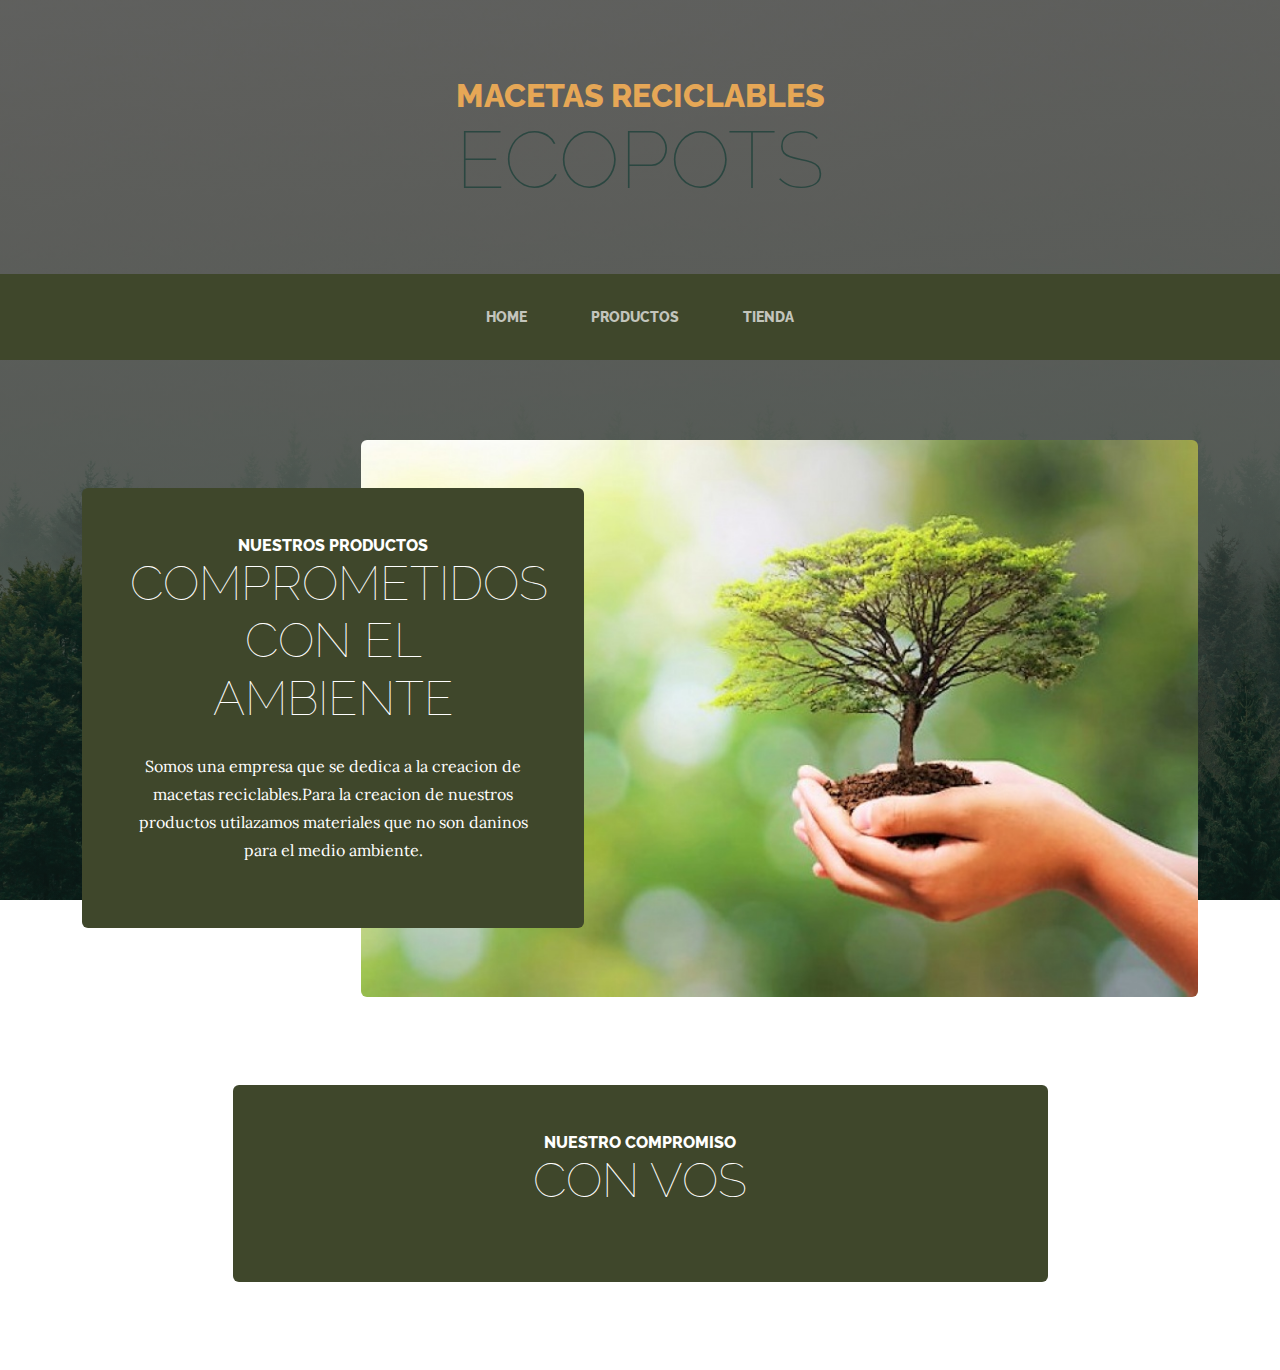
<file: index.html>
<!DOCTYPE html>
<html lang="en">
    <head>
        <meta charset="utf-8" />
        <meta name="viewport" content="width=device-width, initial-scale=1, shrink-to-fit=no" />
        <meta name="description" content="" />
        <meta name="author" content="" />
        <title>EcoPots - Bienvenido </title>
        <link rel="icon" type="image/x-icon" href="assets/favicon.ico" />
        <!-- Google fonts-->
        <link href="https://fonts.googleapis.com/css?family=Raleway:100,100i,200,200i,300,300i,400,400i,500,500i,600,600i,700,700i,800,800i,900,900i" rel="stylesheet" />
        <link href="https://fonts.googleapis.com/css?family=Lora:400,400i,700,700i" rel="stylesheet" />
        <!-- Core theme CSS (includes Bootstrap)-->
        <link href="css/styles.css" rel="stylesheet" />
    </head>
    <body>
        <header>
            <h1 class="site-heading text-center text-faded d-none d-lg-block">
                <span class="site-heading-upper text-primary mb-3">Macetas reciclables
                </span>
                <span class="site-heading-lower">EcoPots</span>
            </h1>
        </header>
        <!-- Navigation-->
        <nav class="navbar navbar-expand-lg navbar-dark py-lg-4" id="mainNav">
            <div class="container">
                <a class="navbar-brand text-uppercase fw-bold d-lg-none" href="index.html">hola</a>
                <button class="navbar-toggler" type="button" data-bs-toggle="collapse" data-bs-target="#navbarSupportedContent" aria-controls="navbarSupportedContent" aria-expanded="false" aria-label="Toggle navigation"><span class="navbar-toggler-icon"></span></button>
                <div class="collapse navbar-collapse" id="navbarSupportedContent">
                    <ul class="navbar-nav mx-auto">
                        <li class="nav-item px-lg-4"><a class="nav-link text-uppercase" href="index.html">home</a></li>
                        <!-- <li class="nav-item px-lg-4"><a class="nav-link text-uppercase" href="about.html">acerca de</a></li> -->
                        <li class="nav-item px-lg-4"><a class="nav-link text-uppercase" href="products.html">Productos</a></li>
                        <li class="nav-item px-lg-4"><a class="nav-link text-uppercase" href="store.html">tienda</a></li>
                    </ul>
                </div>
            </div>
        </nav>
        <section class="page-section clearfix">
            <div class="container">
                <div class="intro">
                    <img class="intro-img img-fluid mb-3 mb-lg-0 rounded" src="assets/img/intro.jpg" alt="..." />
                    <div class="intro-text left-0 text-center bg-faded p-5 rounded">
                        <h2 class="section-heading mb-4">
                            <span class="section-heading-upper">Nuestros productos</span>
                            <span class="section-heading-lower">Comprometidos con el ambiente</span>
                        </h2>
                        <p class="mb-3 text-white"> Somos una empresa que se dedica a la creacion de macetas reciclables.Para la creacion de nuestros productos utilazamos materiales que no son daninos para el medio ambiente. </p>
                        <!-- <div class="intro-button mx-auto"><a class="btn btn-primary btn-xl" href="#!">Visitanos </a></div> -->
                    </div>
                </div>
            </div>
        </section>
        <section class="page-section cta">
            <div class="container">
                <div class="row">
                    <div class="col-xl-9 mx-auto">
                        <div class="cta-inner bg-faded text-center rounded">
                            <h2 class="section-heading mb-4">
                                <span class="section-heading-upper">Nuestro compromiso</span>
                                <span class="section-heading-lower">con vos</span>
                            </h2>
                            <p class="mb-0">   </p>
                        </div>
                    </div>
                </div>
            </div>
        </section>
        <!-- <footer class="footer text-faded text-center py-5">
            <div class="container"><p class="m-0 small">Copyright &copy; Your Website 2023</p></div>
        </footer> -->
        <!-- Bootstrap core JS-->
        <script src="https://cdn.jsdelivr.net/npm/bootstrap@5.2.3/dist/js/bootstrap.bundle.min.js"></script>
        <!-- Core theme JS-->
        <script src="js/scripts.js"></script>
    </body>
</html>
</file>
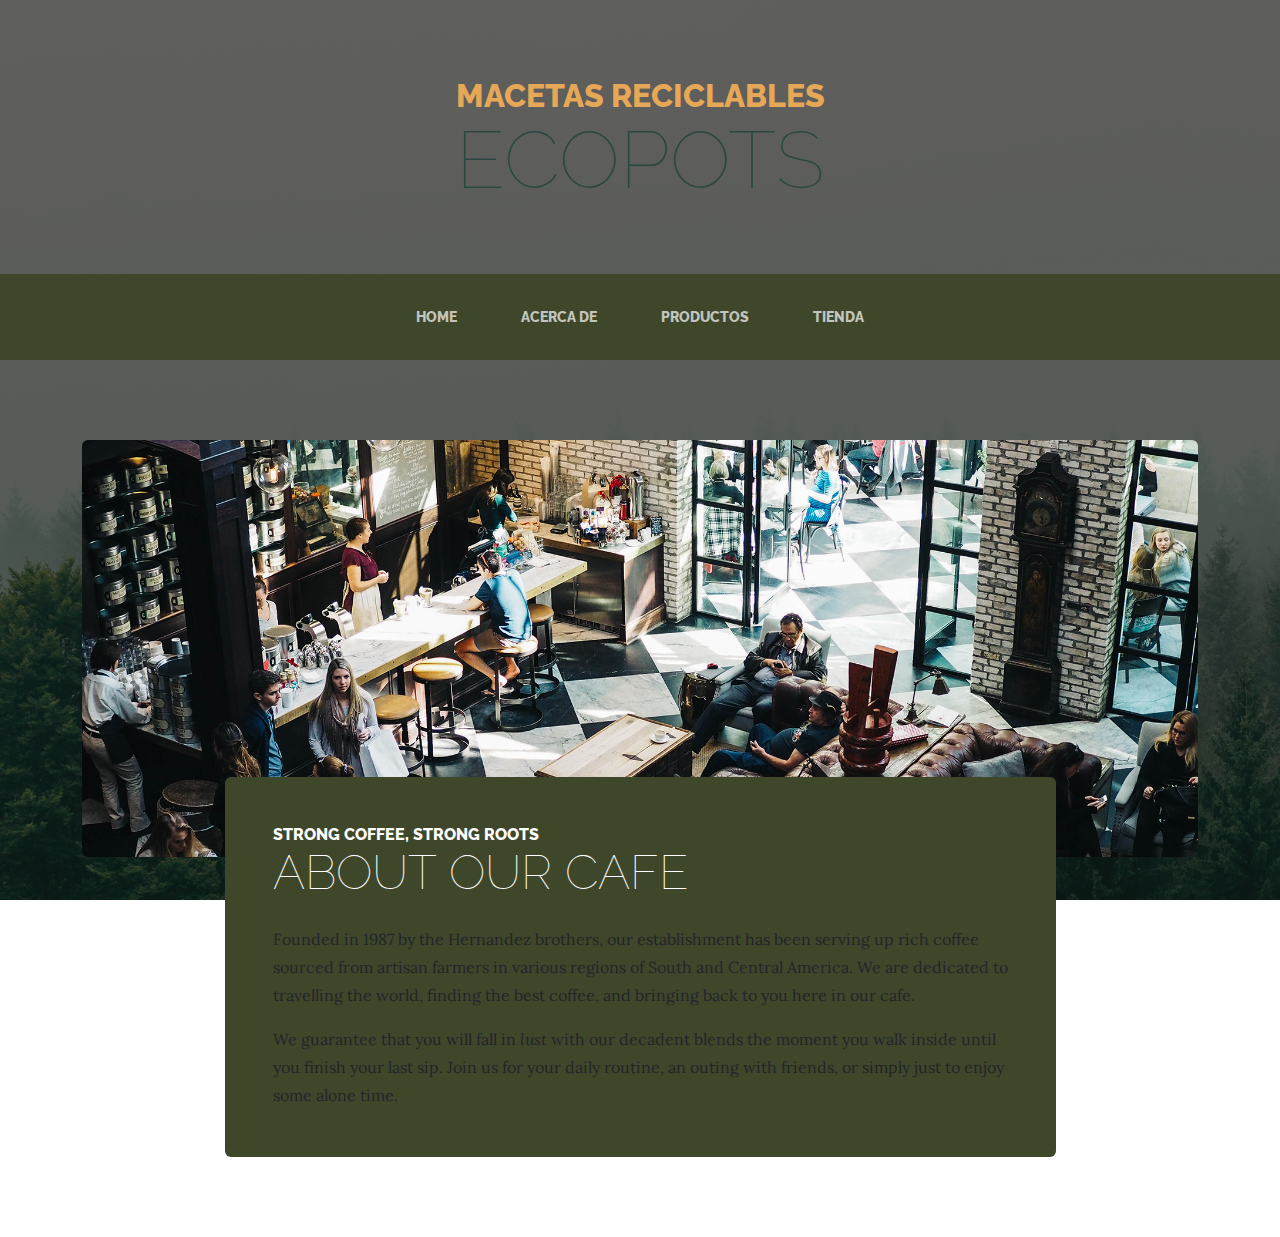
<file: about.html>
<!DOCTYPE html>
<html lang="en">
    <head>
        <meta charset="utf-8" />
        <meta name="viewport" content="width=device-width, initial-scale=1, shrink-to-fit=no" />
        <meta name="description" content="" />
        <meta name="author" content="" />
        <title>EcoPots - Bienvenido</title>
        <link rel="icon" type="image/x-icon" href="assets/favicon.ico" />
        <!-- Google fonts-->
        <link href="https://fonts.googleapis.com/css?family=Raleway:100,100i,200,200i,300,300i,400,400i,500,500i,600,600i,700,700i,800,800i,900,900i" rel="stylesheet" />
        <link href="https://fonts.googleapis.com/css?family=Lora:400,400i,700,700i" rel="stylesheet" />
        <!-- Core theme CSS (includes Bootstrap)-->
        <link href="css/styles.css" rel="stylesheet" />
    </head>
    <body>
        <header>
            <h1 class="site-heading text-center text-faded d-none d-lg-block">
                <span class="site-heading-upper text-primary mb-3">Macetas Reciclables</span>
                <span class="site-heading-lower">EcoPots</span>
            </h1>
        </header>
        <!-- Navigation-->
        <nav class="navbar navbar-expand-lg navbar-dark py-lg-4" id="mainNav">
            <div class="container">
                <a class="navbar-brand text-uppercase fw-bold d-lg-none" href="index.html">Start Bootstrap</a>
                <button class="navbar-toggler" type="button" data-bs-toggle="collapse" data-bs-target="#navbarSupportedContent" aria-controls="navbarSupportedContent" aria-expanded="false" aria-label="Toggle navigation"><span class="navbar-toggler-icon"></span></button>
                <div class="collapse navbar-collapse" id="navbarSupportedContent">
                    <ul class="navbar-nav mx-auto">
                        <li class="nav-item px-lg-4"><a class="nav-link text-uppercase" href="index.html">Home</a></li>
                        <li class="nav-item px-lg-4"><a class="nav-link text-uppercase" href="about.html">ACERCA DE</a></li>
                        <li class="nav-item px-lg-4"><a class="nav-link text-uppercase" href="products.html">PRODUCTOS</a></li>
                        <li class="nav-item px-lg-4"><a class="nav-link text-uppercase" href="store.html">TIENDA</a></li>
                    </ul>
                </div>
            </div>
        </nav>
        <section class="page-section about-heading">
            <div class="container">
                <img class="img-fluid rounded about-heading-img mb-3 mb-lg-0" src="assets/img/about.jpg" alt="..." />
                <div class="about-heading-content">
                    <div class="row">
                        <div class="col-xl-9 col-lg-10 mx-auto">
                            <div class="bg-faded rounded p-5">
                                <h2 class="section-heading mb-4">
                                    <span class="section-heading-upper">Strong Coffee, Strong Roots</span>
                                    <span class="section-heading-lower">About Our Cafe</span>
                                </h2>
                                <p>Founded in 1987 by the Hernandez brothers, our establishment has been serving up rich coffee sourced from artisan farmers in various regions of South and Central America. We are dedicated to travelling the world, finding the best coffee, and bringing back to you here in our cafe.</p>
                                <p class="mb-0">
                                    We guarantee that you will fall in
                                    <em>lust</em>
                                    with our decadent blends the moment you walk inside until you finish your last sip. Join us for your daily routine, an outing with friends, or simply just to enjoy some alone time.
                                </p>
                            </div>
                        </div>
                    </div>
                </div>
            </div>
        </section>
       <!--  <footer class="footer text-faded text-center py-5">
            <div class="container"><p class="m-0 small">Copyright &copy; Your Website 2023</p></div>
        </footer> -->
        <!-- Bootstrap core JS-->
        <script src="https://cdn.jsdelivr.net/npm/bootstrap@5.2.3/dist/js/bootstrap.bundle.min.js"></script>
        <!-- Core theme JS-->
        <script src="js/scripts.js"></script>
    </body>
</html>
</file>
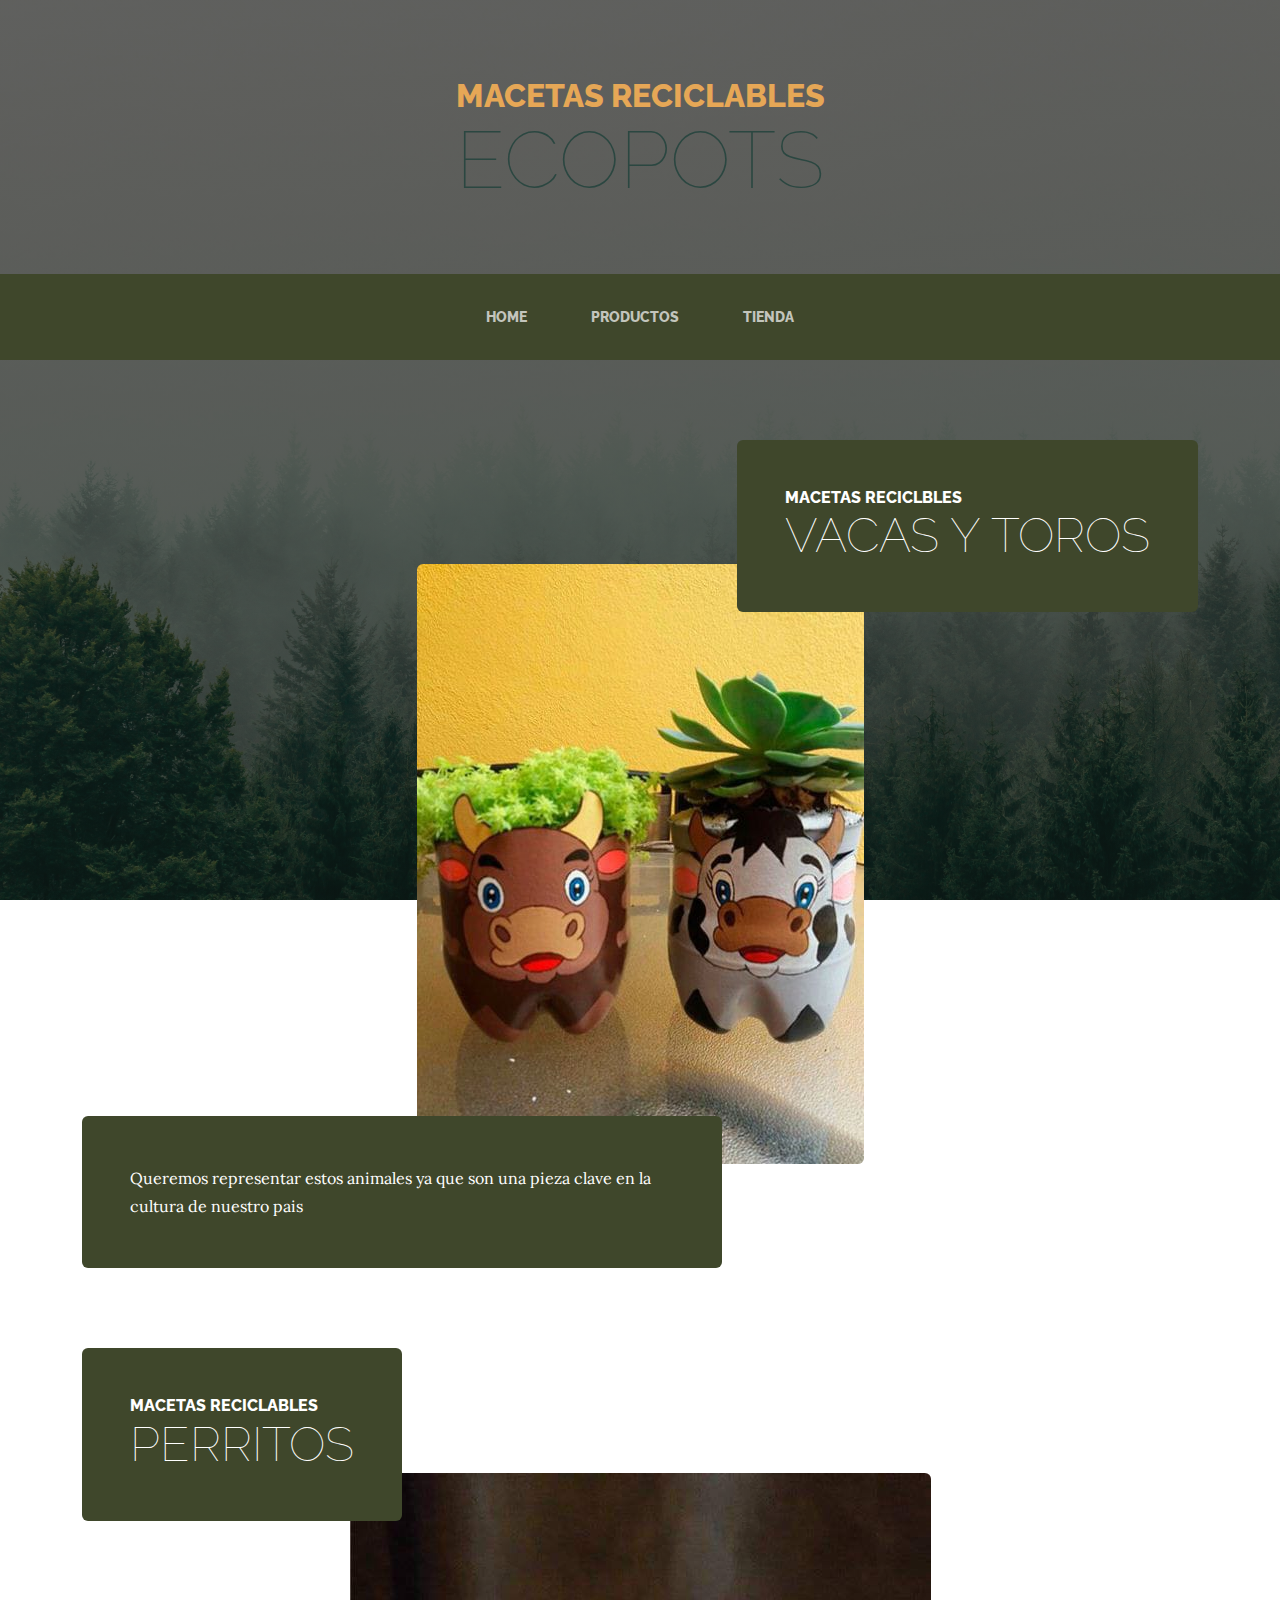
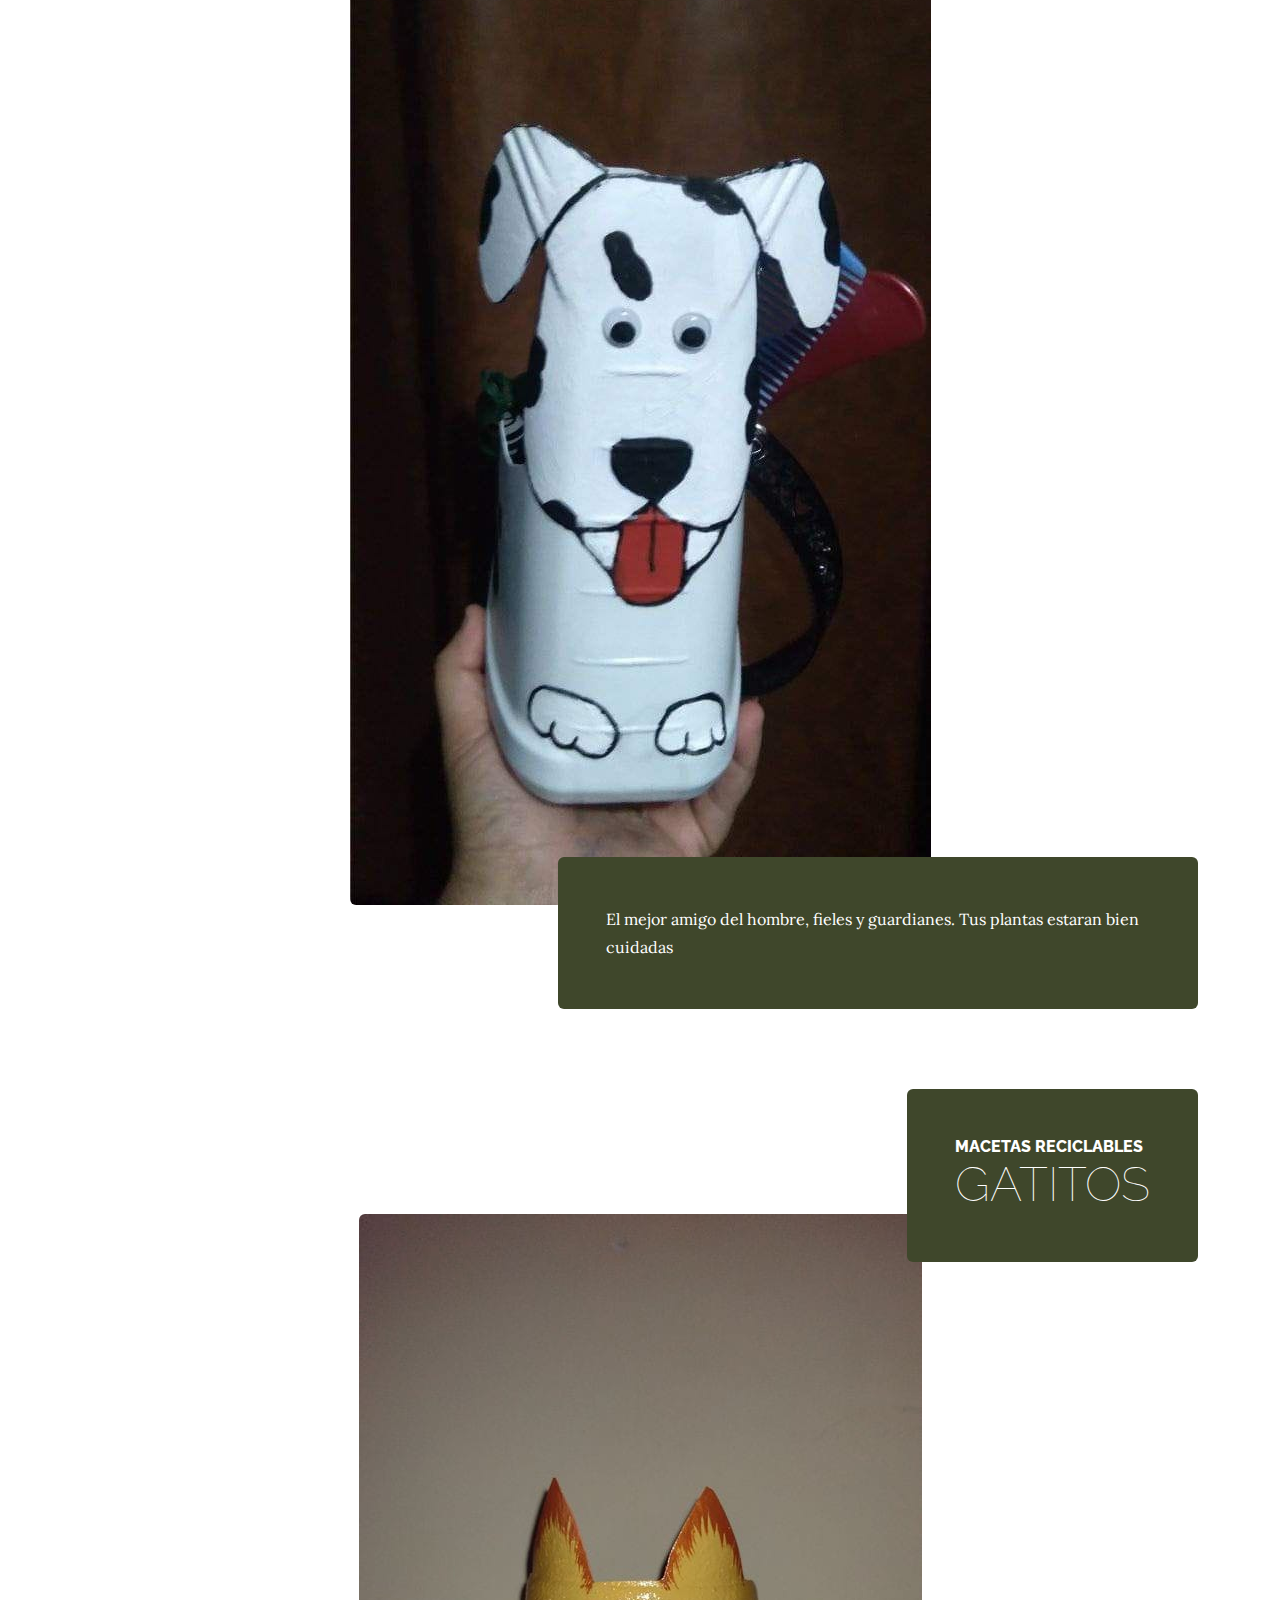
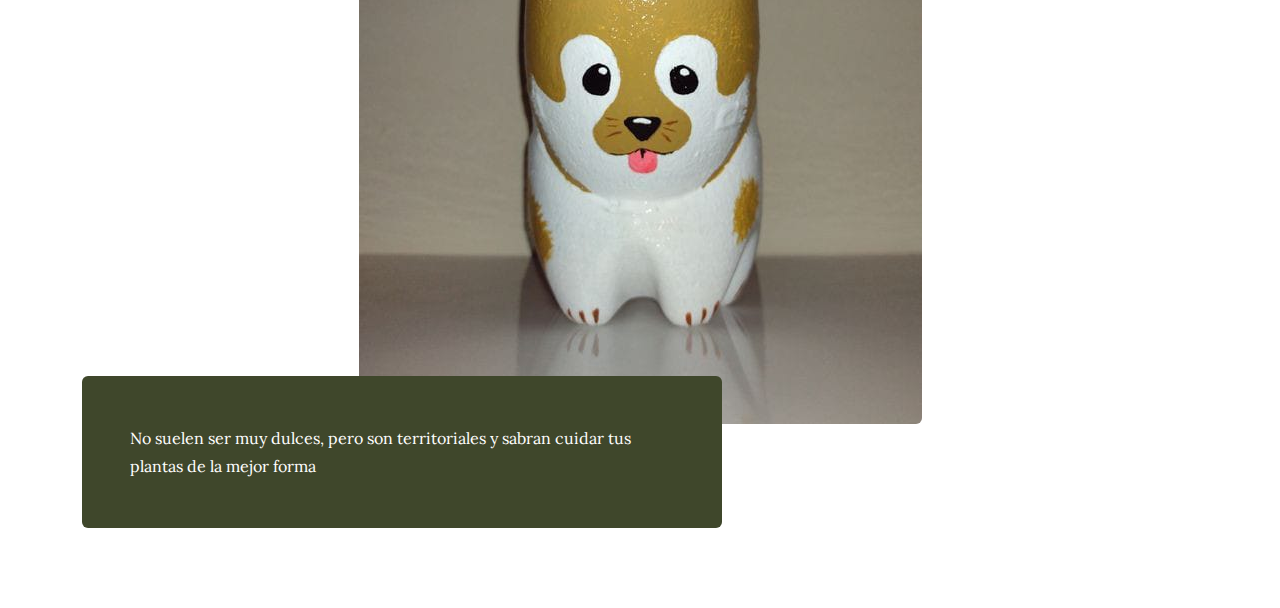
<file: products.html>
<!DOCTYPE html>
<html lang="en">
    <head>
        <meta charset="utf-8" />
        <meta name="viewport" content="width=device-width, initial-scale=1, shrink-to-fit=no" />
        <meta name="description" content="" />
        <meta name="author" content="" />
        <title>EcoPots - Bienvenido</title>
        <link rel="icon" type="image/x-icon" href="assets/favicon.ico" />
        <!-- Google fonts-->
        <link href="https://fonts.googleapis.com/css?family=Raleway:100,100i,200,200i,300,300i,400,400i,500,500i,600,600i,700,700i,800,800i,900,900i" rel="stylesheet" />
        <link href="https://fonts.googleapis.com/css?family=Lora:400,400i,700,700i" rel="stylesheet" />
        <!-- Core theme CSS (includes Bootstrap)-->
        <link href="css/styles.css" rel="stylesheet" />
    </head>
    <body>
        <header>
            <h1 class="site-heading text-center text-faded d-none d-lg-block">
                <span class="site-heading-upper text-primary mb-3">Macetas reciclables</span>
                <span class="site-heading-lower">EcoPots</span>
            </h1></span>
            </h1>
        </header>
        <!-- Navigation-->
        <nav class="navbar navbar-expand-lg navbar-dark py-lg-4" id="mainNav">
            <div class="container">
                <a class="navbar-brand text-uppercase fw-bold d-lg-none" href="index.html">Start Bootstrap</a>
                <button class="navbar-toggler" type="button" data-bs-toggle="collapse" data-bs-target="#navbarSupportedContent" aria-controls="navbarSupportedContent" aria-expanded="false" aria-label="Toggle navigation"><span class="navbar-toggler-icon"></span></button>
                <div class="collapse navbar-collapse" id="navbarSupportedContent">
                    <ul class="navbar-nav mx-auto">
                        <li class="nav-item px-lg-4"><a class="nav-link text-uppercase" href="index.html">Home</a></li>
                        <!-- <li class="nav-item px-lg-4"><a class="nav-link text-uppercase" href="about.html">Acerca de </a></li> -->
                        <li class="nav-item px-lg-4"><a class="nav-link text-uppercase" href="products.html">Productos</a></li>
                        <li class="nav-item px-lg-4"><a class="nav-link text-uppercase" href="store.html">Tienda</a></li>
                    </ul>
                </div>
            </div>
        </nav>
        <section class="page-section">
            <div class="container">
                <div class="product-item">
                    <div class="product-item-title d-flex">
                        <div class="bg-faded p-5 d-flex ms-auto rounded">
                            <h2 class="section-heading mb-0">
                                <span class="section-heading-upper">Macetas reciclbles</span>
                                <span class="section-heading-lower text-white
                                +">Vacas y Toros</span>
                            </h2>
                        </div>
                    </div>
                    <img class="product-item-img mx-auto d-flex rounded img-fluid mb-3 mb-lg-0" src="assets/img/products-01.jpg" alt="..." />
                    <div class="product-item-description d-flex me-auto">
                        <div class="bg-faded p-5 rounded"><p class="mb-0 text-white"> Queremos representar estos animales ya que son una pieza clave en la cultura de nuestro pais<!-- We take pride in our work, and it shows. Every time you order a beverage from us, we guarantee that it will be an experience worth having. Whether it's our world famous Venezuelan Cappuccino, a refreshing iced herbal tea, or something as simple as a cup of speciality sourced black coffee, you will be coming back for more. --></p></div>
                    </div>
                </div>
            </div>
        </section>
        <section class="page-section">
            <div class="container">
                <div class="product-item">
                    <div class="product-item-title d-flex">
                        <div class="bg-faded p-5 d-flex me-auto rounded">
                            <h2 class="section-heading mb-0">
                                <span class="section-heading-upper">Macetas reciclables</span>
                                <span class="section-heading-lower">Perritos</span>
                            </h2>
                        </div>
                    </div>
                    <img class="product-item-img mx-auto d-flex rounded img-fluid mb-3 mb-lg-0" src="assets/img/products-02.jpg" alt="..." />
                    <div class="product-item-description d-flex ms-auto">
                        <div class="bg-faded p-5 rounded"><p class="mb-0 text-white">El mejor amigo del hombre, fieles y guardianes. Tus plantas estaran bien cuidadas<!-- Our seasonal menu features delicious snacks, baked goods, and even full meals perfect for breakfast or lunchtime. We source our ingredients from local, oragnic farms whenever possible, alongside premium vendors for specialty goods. --></p></div>
                    </div>
                </div>
            </div>
        </section>
        <section class="page-section">
            <div class="container">
                <div class="product-item">
                    <div class="product-item-title d-flex">
                        <div class="bg-faded p-5 d-flex ms-auto rounded">
                            <h2 class="section-heading mb-0">
                                <span class="section-heading-upper">Macetas reciclables</span>
                                <span class="section-heading-lower">Gatitos</span>
                            </h2>
                        </div>
                    </div>
                    <img class="product-item-img mx-auto d-flex rounded img-fluid mb-3 mb-lg-0" src="assets/img/products-03.jpg" alt="..." />
                    <div class="product-item-description d-flex me-auto">
                        <div class="bg-faded p-5 rounded"><p class="mb-0 text-white">No suelen ser muy dulces, pero son territoriales y sabran cuidar tus plantas de la mejor forma</p></div>
                    </div>
                </div>
            </div>
        </section>
        <!-- <footer class="footer text-faded text-center ">
            <div class="container"><p class="m-0 small">Copyright &copy; Your Website 2023</p></div>
        </footer> -->
        <!-- Bootstrap core JS-->
        <script src="https://cdn.jsdelivr.net/npm/bootstrap@5.2.3/dist/js/bootstrap.bundle.min.js"></script>
        <!-- Core theme JS-->
        <script src="js/scripts.js"></script>
    </body>
</html>
</file>
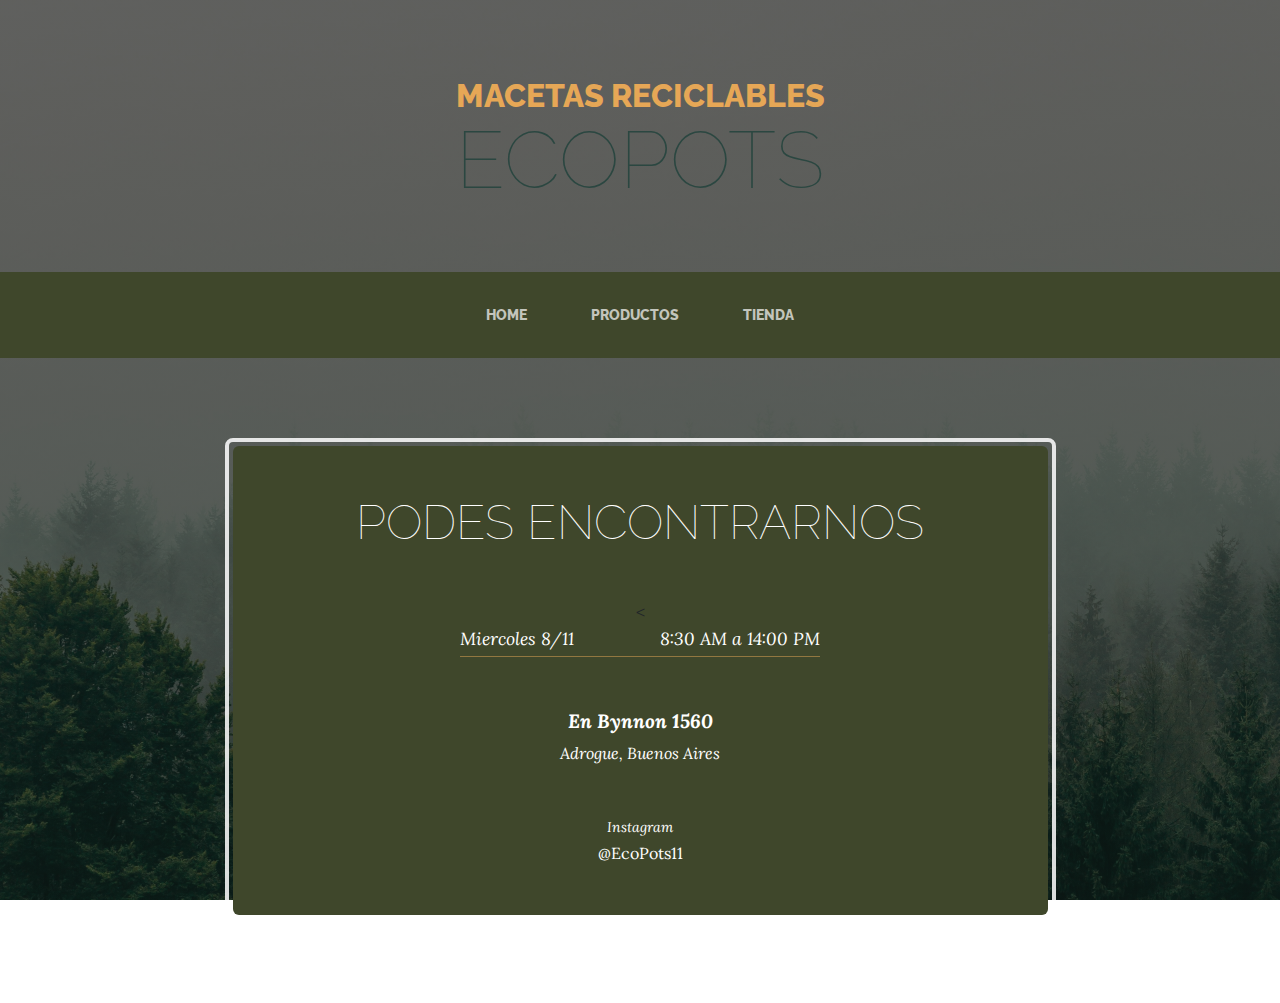
<file: store.html>
<!DOCTYPE html0>
<html lang0="en">
    <head>
        <meta charset="utf-8" />
        <meta name="viewport" content="width=device-width, initial-scale=1, shrink-to-fit=no" />
        <meta name="description" content="" />
        <meta name="author" content="" />
        <title>EcoPots - Bienvenido </title>
        <link rel="icon" type="image/x-icon" href="assets/favicon.ico" />
        <!-- Google fonts-->
        <link href="https://fonts.googleapis.com/css?family=Raleway:100,100i,200,200i,300,300i,400,400i,500,500i,600,600i,700,700i,800,800i,900,900i" rel="stylesheet" />
        <link href="https://fonts.googleapis.com/css?family=Lora:400,400i,700,700i" rel="stylesheet" />
        <!-- Core theme CSS (includes Bootstrap)-->
        <link href="css/styles.css" rel="stylesheet" />
    </head>
    <body>
        <header>
            <h1 class="site-heading text-center text-faded d-none d-lg-block">
                <span class="site-heading-upper text-primary mb-3">Macetas Reciclables</span>
                <span class="site-heading-lower">EcoPots</span>
            </h1>
        </header>
        <!-- Navigation-->
        <nav class="navbar navbar-expand-lg navbar-dark py-lg-4" id="mainNav">
            <div class="container">
                <a class="navbar-brand text-uppercase fw-bold d-lg-none" href="index.html">Start Bootstrap</a>
                <button class="navbar-toggler" type="button" data-bs-toggle="collapse" data-bs-target="#navbarSupportedContent" aria-controls="navbarSupportedContent" aria-expanded="false" aria-label="Toggle navigation"><span class="navbar-toggler-icon"></span></button>
                <div class="collapse navbar-collapse" id="navbarSupportedContent">
                    <ul class="navbar-nav mx-auto">
                        <li class="nav-item px-lg-4"><a class="nav-link text-uppercase" href="index.html">Home</a></li>
                        <!-- <li class="nav-item px-lg-4"><a class="nav-link text-uppercase" href="about.html">Acerca de</a></li> -->
                        <li class="nav-item px-lg-4"><a class="nav-link text-uppercase" href="products.html">Productos</a></li>
                        <li class="nav-item px-lg-4"><a class="nav-link text-uppercase" href="store.html">Tienda</a></li>
                    </ul>
                </div>
            </div>
        </nav>
        <section class="page-section cta">
            <div class="container">
                <div class="row">
                    <div class="col-xl-9 mx-auto">
                        <div class="cta-inner bg-faded text-center rounded">
                            <h2 class="section-heading mb-5">
                                <!-- <span class="section-heading-upper">Podes encontrarnos</span> -->
                                <span class="section-heading-lower">Podes encontrarnos</span>
                            </h2>
                            <ul class="list-unstyled list-hours mb-5 text-left mx-auto">
                                <<!-- li class="list-unstyled-item list-hours-item d-flex">
                                    Sunday
                                    <span class="ms-auto">Closed</span>
                                </li> -->
                                <li class="list-unstyled-item list-hours-item d-flex text-white">
                                    Miercoles 8/11
                                    <span class="ms-auto text-white">8:30 AM a 14:00 PM</span>
                                <!-- </li>
                                <li class="list-unstyled-item list-hours-item d-flex">
                                    Tuesday
                                    <span class="ms-auto">7:00 AM to 8:00 PM</span>
                                </li>
                                <li class="list-unstyled-item list-hours-item d-flex">
                                    Wednesday
                                    <span class="ms-auto">7:00 AM to 8:00 PM</span>
                                </li>
                                <li class="list-unstyled-item list-hours-item d-flex">
                                    Thursday
                                    <span class="ms-auto">7:00 AM to 8:00 PM</span>
                                </li>
                                <li class="list-unstyled-item list-hours-item d-flex">
                                    Friday
                                    <span class="ms-auto">7:00 AM to 8:00 PM</span>
                                </li>
                                <li class="list-unstyled-item list-hours-item d-flex">
                                    Saturday
                                    <span class="ms-auto">9:00 AM to 5:00 PM</span>
                                --> </li>
                            </ul>
                            <p class="address mb-5 text-white">
                                <em>
                                    <strong>En Bynnon 1560</strong>
                                    <br />
                                    Adrogue, Buenos Aires
                                </em>
                            </p>
                            <p class="mb-0 text-white">
                                <small><em>Instagram</em></small>
                                <br />
                                @EcoPots11
                            </p>
                        </div>
                    </div>
                </div>
            </div>
        </section>
        <!-- <section class="page-section about-heading">
            <div class="container">
                <img class="img-fluid rounded about-heading-img mb-3 mb-lg-0" src="assets/img/about.jpg" alt="..." />
                <div class="about-heading-content">
                    <div class="row">
                        <div class="col-xl-9 col-lg-10 mx-auto">
                            <div class="bg-faded rounded p-5">
                                <h2 class="section-heading mb-4">
                                    <span class="section-heading-upper">Strong Coffee, Strong Roots</span>
                                    <span class="section-heading-lower">About Our Cafe</span>
                                </h2>
                                <p>Founded in 1987 by the Hernandez brothers, our establishment has been serving up rich coffee sourced from artisan farmers in various regions of South and Central America. We are dedicated to travelling the world, finding the best coffee, and bringing back to you here in our cafe.</p>
                                <p class="mb-0">
                                    We guarantee that you will fall in
                                    <em>lust</em>
                                    with our decadent blends the moment you walk inside until you finish your last sip. Join us for your daily routine, an outing with friends, or simply just to enjoy some alone time.
                                </p>
                            </div>
                        </div>
                    </div>
                </div>
            </div>
        </section> -->
       <!--  <footer class="footer text-faded text-center py-5">
            <div class="container"><p class="m-0 small">Copyright &copy; Your Website 2023</p></div>
        </footer> -->
        <!-- Bootstrap core JS-->
        <script src="https://cdn.jsdelivr.net/npm/bootstrap@5.2.3/dist/js/bootstrap.bundle.min.js"></script>
        <!-- Core theme JS-->
        <script src="js/scripts.js"></script>
    </body>
</html>
</file>
